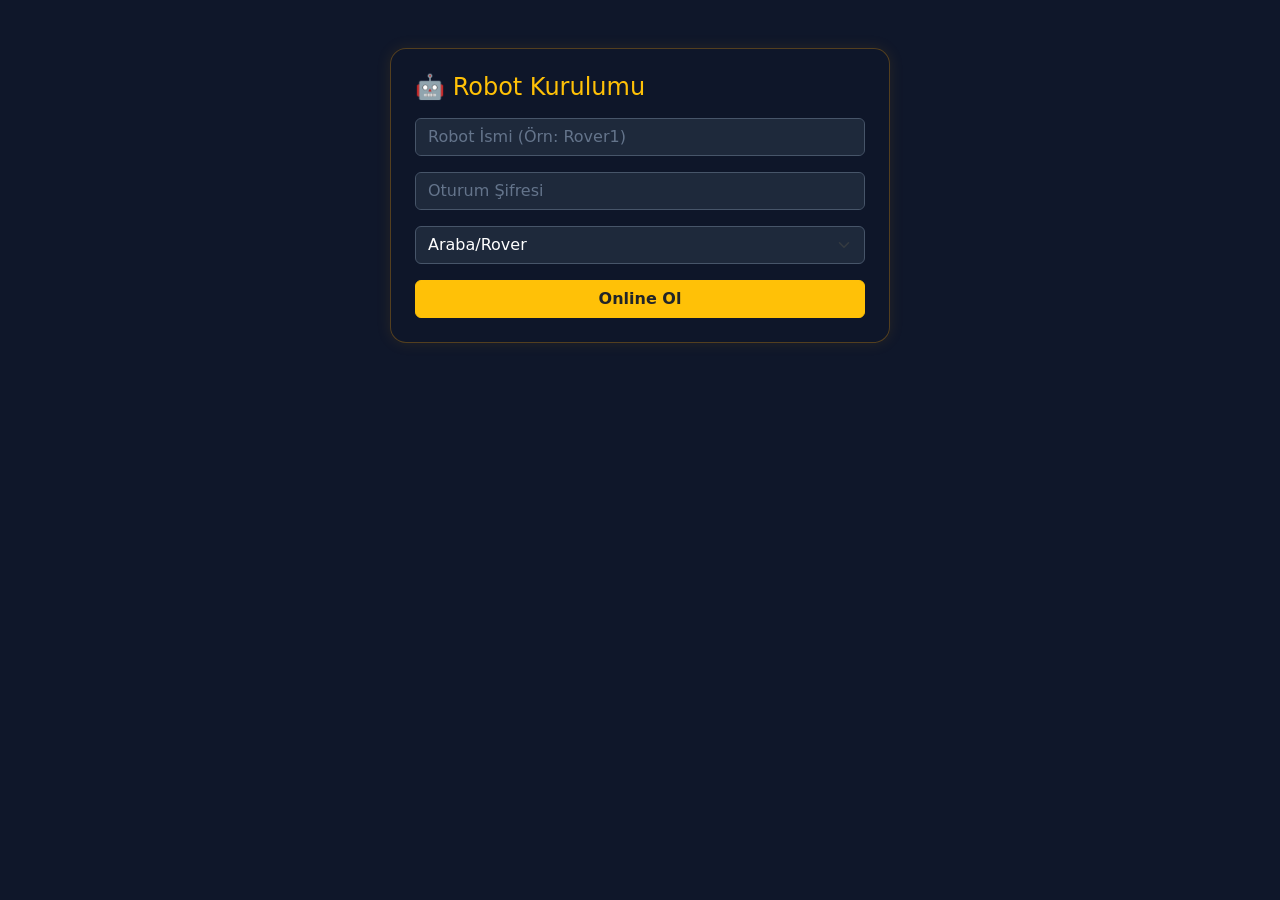
<file: wwwroot/receiver.html>
<!DOCTYPE html>
<html lang="tr">

<head>
    <meta charset="UTF-8">
    <title>Robot Dashboard</title>
    <link href="https://cdn.jsdelivr.net/npm/bootstrap@5.3.3/dist/css/bootstrap.min.css" rel="stylesheet">
    <link href="css/style.css" rel="stylesheet">
</head>

<body class="theme-receiver">
    <div class="container mt-5">

        <!-- Setup -->
        <div id="setup-panel" class="card mx-auto p-4" style="max-width:500px">
            <h4 class="text-warning mb-3">🤖 Robot Kurulumu</h4>
            <input type="text" id="robot-name" class="form-control mb-3" placeholder="Robot İsmi (Örn: Rover1)">
            <input type="password" id="robot-pass" class="form-control mb-3" placeholder="Oturum Şifresi">
            <select id="robot-type" class="form-select mb-3">
                <option value="Car">Araba/Rover</option>
                <option value="Drone">Drone</option>
                <option value="Arm">Robot Kol</option>
            </select>
            <button onclick="startRobot()" class="btn btn-warning w-100 text-dark fw-bold">Online Ol</button>
        </div>

        <!-- Dashboard -->
        <div id="dashboard" class="d-none row justify-content-center">
            <div class="col-md-5 mb-4">
                <div class="card h-100 p-3 text-center">
                    <h5 class="card-title text-muted">Gelen Kuvvet</h5>
                    <div class="d-flex justify-content-center position-relative my-3">
                        <canvas id="vizCanvas"></canvas>
                        <div
                            style="position: absolute; bottom: -20px; width: 100%; text-align: center; color: #aaa; font-size: 0.8rem; font-family: monospace;">
                            Viz</div>
                    </div>
                </div>
            </div>

            <div class="col-md-7 mb-4">
                <div class="card h-100 p-3">
                    <div class="d-flex justify-content-between mb-2">
                        <h5 class="card-title text-muted">Komut Logu</h5>
                        <span id="status-display" class="badge bg-success">Online</span>
                    </div>

                    <div id="log-list" class="log-container" style="height: 300px;">
                        <!-- Logs -->
                    </div>
                </div>
            </div>
        </div>
    </div>

    <script src="js/viz.js"></script>
    <script src="js/receiver.js"></script>
</body>

</html>
</file>
<file: wwwroot/css/style.css>
body {
    background-color: #0f172a;
    font-family: 'Inter', system-ui, -apple-system, sans-serif;
    color: #e2e8f0;
}

/* GLOBAL TEXT FIXES - Force high contrast */
h1,
h2,
h3,
h4,
h5,
h6,
.card-title,
.card-header {
    color: #f1f5f9 !important;
}

p,
span,
div,
li,
td,
th,
label {
    color: #cbd5e1;
    /* Light grey */
}

/* Card Specifics */
.card {
    background: rgba(15, 23, 42, 0.85);
    /* Darker background */
    backdrop-filter: blur(12px);
    border: 1px solid rgba(148, 163, 184, 0.2);
    /* Lighter border */
    border-radius: 1rem;
}

/* Force text colors in cards */
.card-title,
.card h5 {
    color: #f8fafc !important;
    /* Very bright white-blue */
    font-weight: 600;
}

.card-text,
.card p {
    color: #e2e8f0 !important;
    /* Bright grey */
}

/* Badges should keep their own text color or be white */
.badge {
    color: #fff !important;
}

/* Input Fields */
input.form-control,
select.form-select {
    background-color: #1e293b !important;
    border: 1px solid #475569 !important;
    color: #fff !important;
}

input.form-control::placeholder {
    color: #64748b !important;
}

/* Log Container */
.log-container {
    background: #000;
    border: 1px solid #333;
    color: #0f0;
    /* Matrix green for real logs ;) */
    font-family: 'Consolas', monospace;
    font-size: 0.9rem;
    padding: 10px;
    height: 150px;
    overflow-y: auto;
    border-radius: 5px;
}

.log-entry {
    margin: 0;
    padding: 2px 0;
    border-bottom: 1px solid #111;
}

/* Sender/Receiver Theme Differences */
.theme-sender .card {
    border-color: rgba(14, 165, 233, 0.3);
    /* Blueish */
    box-shadow: 0 0 15px rgba(14, 165, 233, 0.1);
}

.theme-receiver .card {
    border-color: rgba(245, 158, 11, 0.3);
    /* Orangeish */
    box-shadow: 0 0 15px rgba(245, 158, 11, 0.1);
}

canvas {
    border-radius: 50%;
    background: radial-gradient(circle, #222 0%, #000 100%);
    box-shadow: 0 0 20px rgba(0, 0, 0, 0.5);
    border: 2px solid #333;
}
</file>
